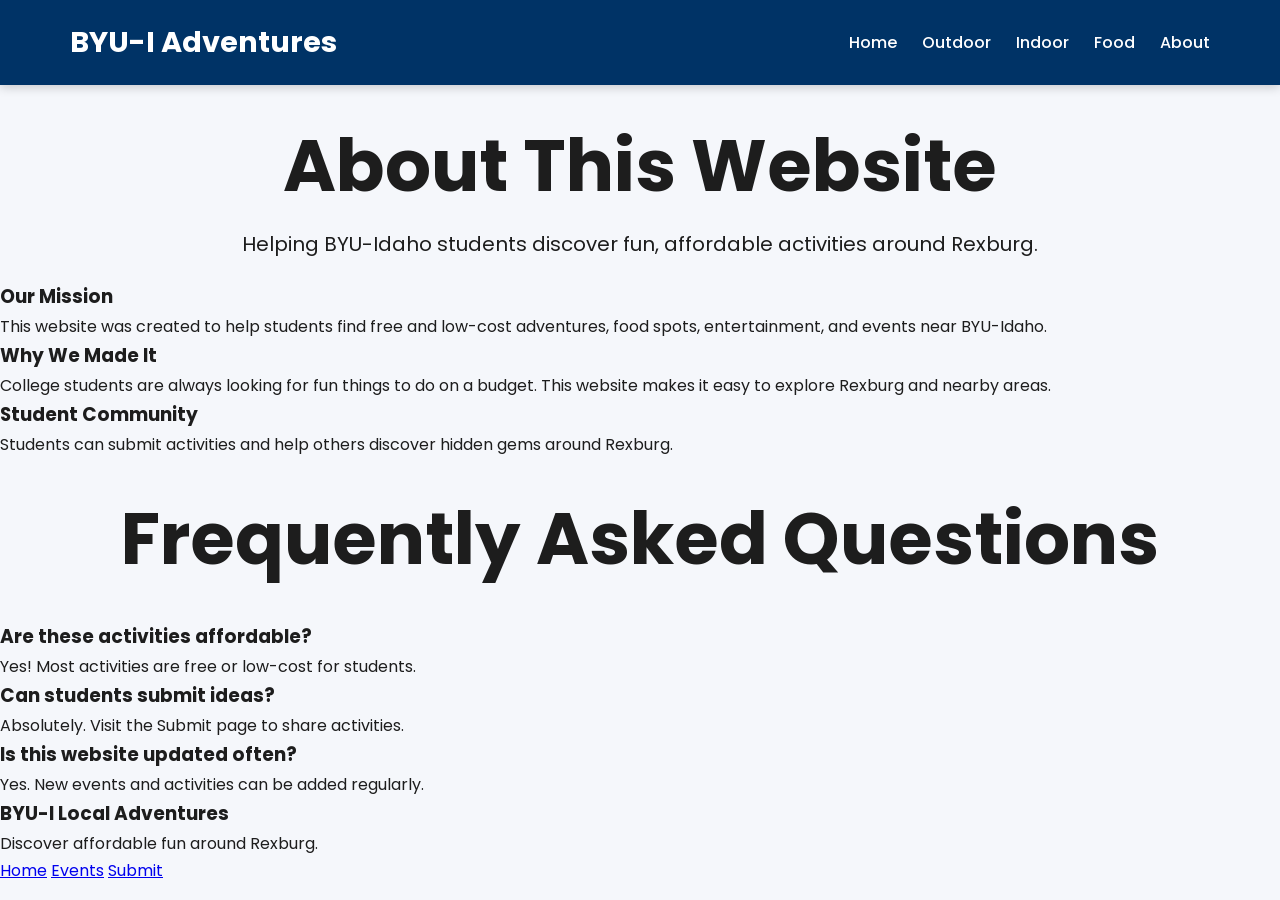
<file: about.html>
<!DOCTYPE html>
<html lang="en">
<head>
  <meta charset="UTF-8">
  <meta name="viewport" content="width=device-width, initial-scale=1.0">
  <title>About | BYU-I Adventures</title>

  <link rel="preconnect" href="https://fonts.googleapis.com">
  <link rel="preconnect" href="https://fonts.gstatic.com" crossorigin>

  <link href="https://fonts.googleapis.com/css2?family=Poppins:wght@300;400;500;600;700&display=swap" rel="stylesheet">

  <link rel="stylesheet" href="styles.css">
</head>

<body>

<header>
  <nav class="navbar">
    <h1 class="logo">BYU-I Adventures</h1>

    <ul class="nav-links">
      <li><a href="index.html">Home</a></li>
      <li><a href="outdoor.html">Outdoor</a></li>
      <li><a href="indoor.html">Indoor</a></li>
      <li><a href="food.html">Food</a></li>
      <li><a href="about.html">About</a></li>
    </ul>
  </nav>
</header>

<section class="section">

  <div class="section-title">
    <h2>About This Website</h2>

    <p>
      Helping BYU-Idaho students discover fun, affordable
      activities around Rexburg.
    </p>
  </div>

  <div class="about-container">

    <div class="about-card">
      <h3>Our Mission</h3>

      <p>
        This website was created to help students find
        free and low-cost adventures, food spots,
        entertainment, and events near BYU-Idaho.
      </p>
    </div>

    <div class="about-card">
      <h3>Why We Made It</h3>

      <p>
        College students are always looking for fun things
        to do on a budget. This website makes it easy to
        explore Rexburg and nearby areas.
      </p>
    </div>

    <div class="about-card">
      <h3>Student Community</h3>

      <p>
        Students can submit activities and help others
        discover hidden gems around Rexburg.
      </p>
    </div>

  </div>

</section>

<section class="section faq-section">

  <div class="section-title">
    <h2>Frequently Asked Questions</h2>
  </div>

  <div class="faq">

    <h3>Are these activities affordable?</h3>

    <p>
      Yes! Most activities are free or low-cost for students.
    </p>

  </div>

  <div class="faq">

    <h3>Can students submit ideas?</h3>

    <p>
      Absolutely. Visit the Submit page to share activities.
    </p>

  </div>

  <div class="faq">

    <h3>Is this website updated often?</h3>

    <p>
      Yes. New events and activities can be added regularly.
    </p>

  </div>

</section>

<footer>

  <div class="footer-content">

    <h3>BYU-I Local Adventures</h3>

    <p>
      Discover affordable fun around Rexburg.
    </p>

    <div class="footer-links">
      <a href="index.html">Home</a>
      <a href="events.html">Events</a>
      <a href="submit.html">Submit</a>
    </div>

  </div>

</footer>

</body>
</html>
</file>
<file: styles.css>
/* =========================
   RESET
========================= */

* {
  margin: 0;
  padding: 0;
  box-sizing: border-box;
}

:root {
  --primary: #003366;
  --secondary: #00509d;
  --accent: #ffd60a;
  --light: #f5f7fb;
  --dark: #1d1d1d;
  --white: #ffffff;
  --shadow: 0 8px 20px rgba(0,0,0,0.1);
}

body {
  font-family: 'Poppins', sans-serif;
  background: var(--light);
  color: var(--dark);
  line-height: 1.7;
}

img {
  width: 100%;
  display: block;
}

/* =========================
   NAVBAR
========================= */

header {
  background: var(--primary);
  position: sticky;
  top: 0;
  z-index: 1000;
  box-shadow: 0 2px 10px rgba(0,0,0,0.2);
}

.navbar {
  max-width: 1200px;
  margin: auto;
  padding: 18px 30px;

  display: flex;
  justify-content: space-between;
  align-items: center;
}

.logo {
  color: var(--white);
  font-size: 1.8rem;
  font-weight: 700;
  transition: 0.5s;
}

.logo:hover {
   transform: scale(1.2);
   color: var(--accent);
}

.nav-links {
  display: flex;
  list-style: none;
  gap: 25px;
  align-items: center;
}

.nav-links a {
  color: white;
  text-decoration: none;
  font-weight: 500;
  transition: 0.3s;
}

.nav-links a:hover {
  color: var(--accent);
}

.nav-btn {
  background: var(--accent);
}


/* rest of the styling code */

.section-title {
  margin: 20px;
}

h2 {
  text-align: center;
  font-size: 4.5em;
}

.section-title p {
  text-align: center;
  font-size: 1.25em;
}

.card-grid {
  display: grid;
  grid-template-columns: 1fr 1fr;
  justify-content: space-around;
  padding: 2.5%;
  margin: 10%;
}

.activity-card {
  text-align: center;
  
}

.card-info h3, .card-info p, .card-info div {
  text-align: center;
}
</file>
